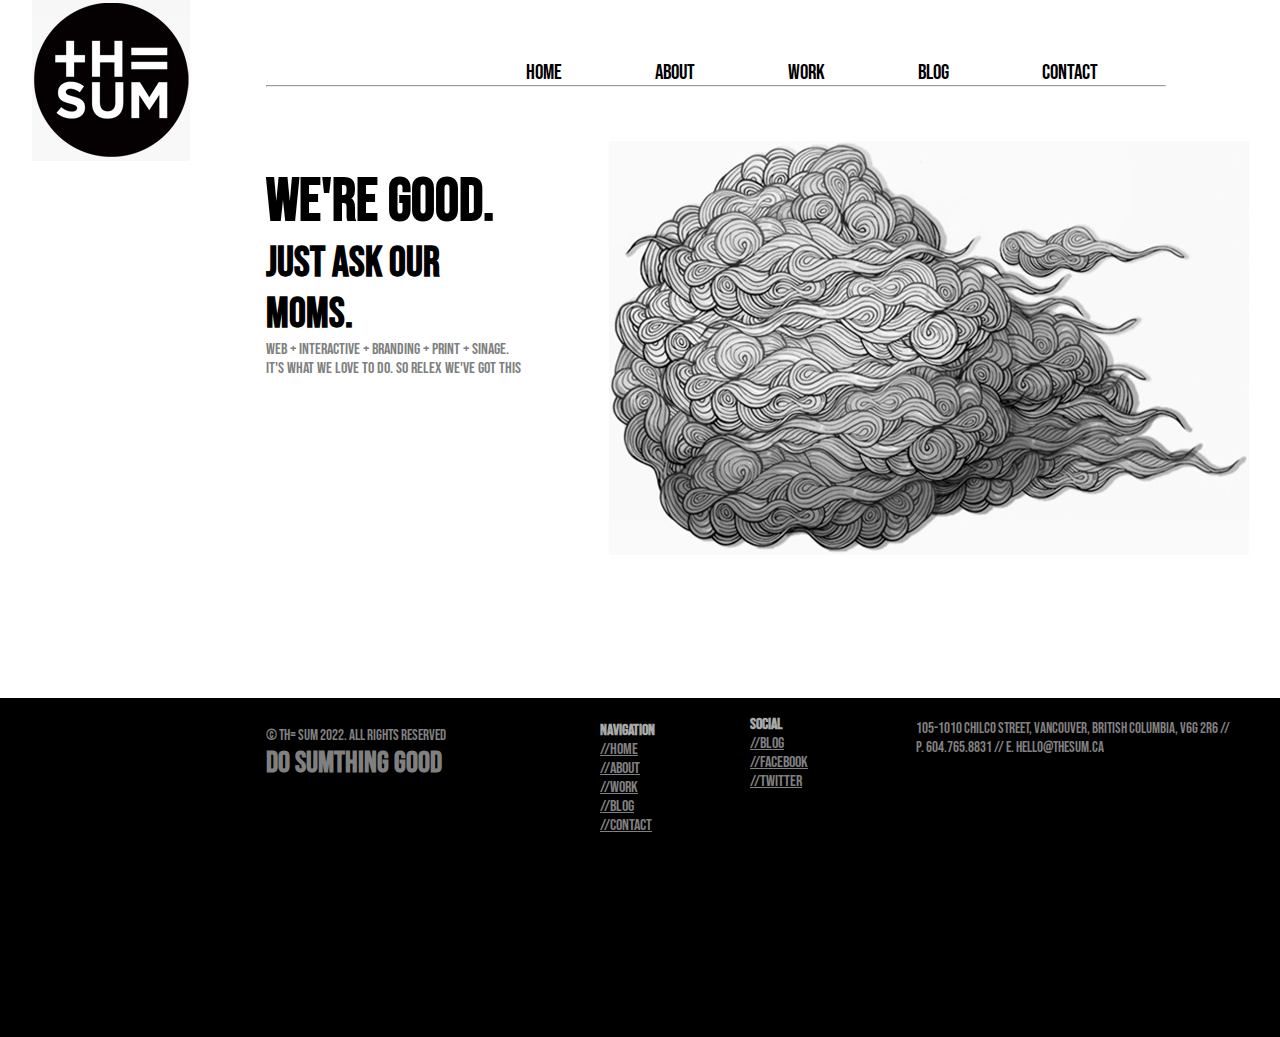
<file: index.html>
<!DOCTYPE html>
<html lang="en">
<head>
    <meta charset="UTF-8">
    <meta http-equiv="X-UA-Compatible" content="IE=edge">
    <meta name="viewport" content="width=device-width, initial-scale=1.0">
    <link rel="stylesheet" href="style.css">
    <link rel="preconnect" href="https://fonts.googleapis.com">
<link rel="preconnect" href="https://fonts.gstatic.com" crossorigin>
<link href="https://fonts.googleapis.com/css2?family=Bebas+Neue&display=swap" rel="stylesheet">
    <title>Document</title>
</head>
<body>
    <div class="wrapper">
        <div class="logo">
            <img src="assets/logo.jpg" alt="">
        </div>
        <div class="navbar">
            <a href="index.html">HOME</a>
            <a href="about.html">ABOUT</a>
            <a href="work.html">WORK</a>
            <a href="blog.html">BLOG</a>
            <a href="contact.html">CONTACT</a>
            <hr>
        </div>
        <div class="text">
            <h1>WE'RE GOOD.</h1>
            <h2>JUST ASK OUR MOMS.</h2>
            <p>
                WEB + INTERACTIVE + BRANDING + PRINT + SINAGE. IT'S WHAT WE LOVE TO DO. SO RELEX WE'VE GOT THIS
            </p>
        </div>
        <div class="image">
            <img src="assets/cloud.jpg" alt="">
        </div>
        <div class="footer">
            <p>&copy TH= SUM 2022. All Rights Reserved</p>
            <h3>DO SUMTHING GOOD</h3>
            <div class="af">
                <h4>Navigation</h4>
                <a href="index.html">//Home</a>
                <a href="about.html">//About</a>
                <a href="work.html">//Work</a>
                <a href="blog.html">//Blog</a>
                <a href="contact.html">//Contact</a>
            </div>
            <div class="af2">
                <h4>Social</h4>
                <a href="blog.html">//Blog</a>
                <a href="#">//Facebook</a>
                <a href="#">//Twitter</a>
            </div>
            <div class="afleft">
                <p>105-1010 Chilco Street, Vancouver, British Columbia, V6G 2R6
                    // p. 604.765.8831 // e. hello@thesum.ca</p>
            </div>
        </div>
    </div>
</body>
</html>
</file>
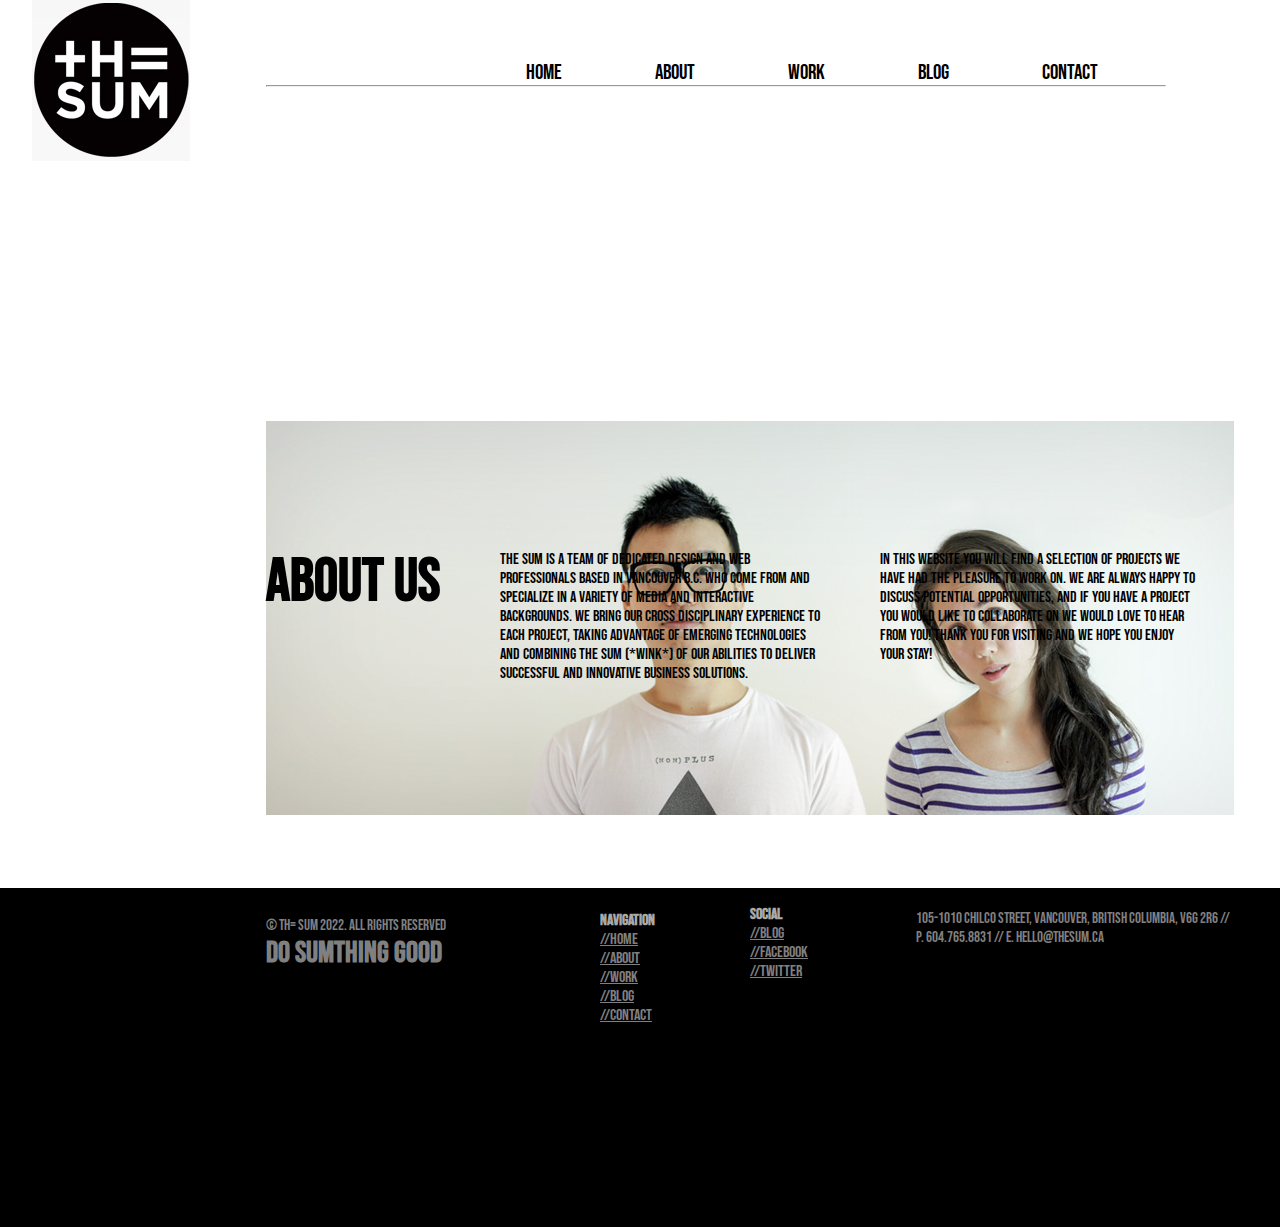
<file: about.html>
<!DOCTYPE html>
<html lang="en">
<head>
    <meta charset="UTF-8">
    <meta http-equiv="X-UA-Compatible" content="IE=edge">
    <meta name="viewport" content="width=device-width, initial-scale=1.0">
    <link rel="stylesheet" href="style.css">
    <link rel="preconnect" href="https://fonts.googleapis.com">
    <link rel="preconnect" href="https://fonts.gstatic.com" crossorigin>
    <link href="https://fonts.googleapis.com/css2?family=Bebas+Neue&display=swap" rel="stylesheet">
    <title>Document</title>
</head>
<body>
    <div class="wrapper">
        <div class="logo">
            <img src="assets/logo.jpg" alt="">
        </div>
        <div class="navbar">
            <a href="index.html">HOME</a>
            <a href="about.html">ABOUT</a>
            <a href="work.html">WORK</a>
            <a href="blog.html">BLOG</a>
            <a href="contact.html">CONTACT</a>
            <hr>
        </div>
        <div class="image_about">
            <img src="assets/chrisAndVal.jpg" alt="">
        </div>
        <div class="about">
            <h1>ABOUT US</h1>
            <p class="p1">
                The Sum is a team of dedicated design and web professionals based in Vancouver B.C. who come from and specialize in a variety of media and interactive backgrounds. We bring our cross disciplinary experience to each project, taking advantage of emerging technologies and combining the sum (*wink*) of our abilities to deliver successful and innovative business solutions.</p>
            <p class="p2">In this website you will find a selection of projects we have had the pleasure to work on. We are always happy to discuss potential opportunities, and if you have a project you would like to collaborate on we would love to hear from you! Thank you for visiting and we hope you enjoy your stay!</p>
        </div>
        <div class="footer1">
            <p>&copy TH= SUM 2022. All Rights Reserved</p>
            <h3>DO SUMTHING GOOD</h3>
            <div class="afa">
                <h4>Navigation</h4>
                <a href="index.html">//Home</a>
                <a href="about.html">//About</a>
                <a href="work.html">//Work</a>
                <a href="blog.html">//Blog</a>
                <a href="contact.html">//Contact</a>
            </div>
            <div class="afa2">
                <h4>Social</h4>
                <a href="blog.html">//Blog</a>
                <a href="#">//Facebook</a>
                <a href="#">//Twitter</a>
            </div>
            <div class="aflefta">
                <p>105-1010 Chilco Street, Vancouver, British Columbia, V6G 2R6
                    // p. 604.765.8831 // e. hello@thesum.ca</p>
            </div>

    </div>
</body>
</html>
</file>
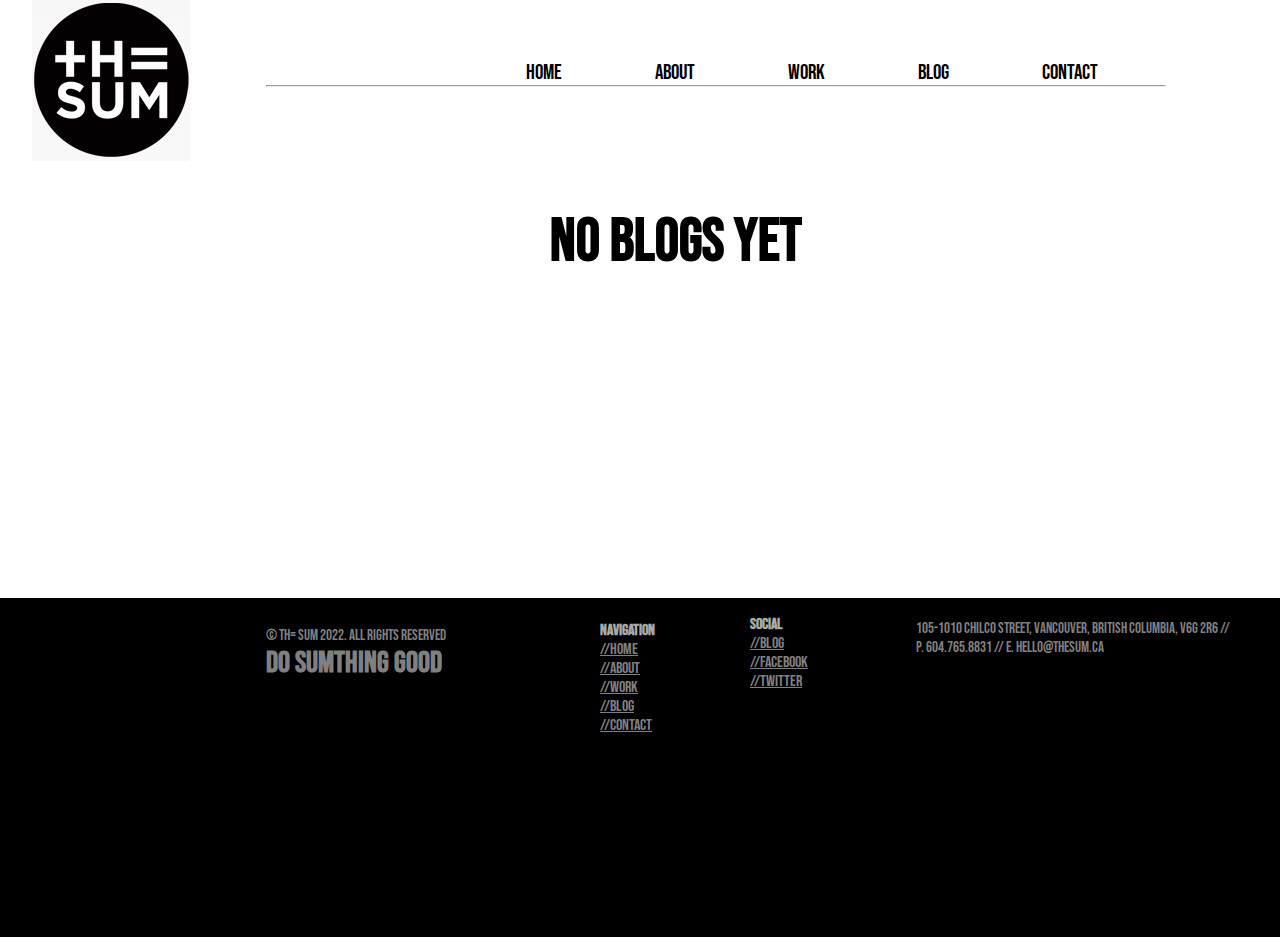
<file: blog.html>
<!DOCTYPE html>
<html lang="en">
<head>
    <meta charset="UTF-8">
    <meta http-equiv="X-UA-Compatible" content="IE=edge">
    <meta name="viewport" content="width=device-width, initial-scale=1.0">
    <link rel="stylesheet" href="style.css">
    <link rel="preconnect" href="https://fonts.googleapis.com">
<link rel="preconnect" href="https://fonts.gstatic.com" crossorigin>
<link href="https://fonts.googleapis.com/css2?family=Bebas+Neue&display=swap" rel="stylesheet">
    <title>Document</title>
</head>
<body>
    <div class="wrapper">
        <div class="logo">
            <img src="assets/logo.jpg" alt="">
        </div>
        <div class="navbar">
            <a href="index.html">HOME</a>
            <a href="about.html">ABOUT</a>
            <a href="work.html">WORK</a>
            <a href="blog.html">BLOG</a>
            <a href="contact.html">CONTACT</a>
            <hr>
        </div>
        <div class="blog">
            <h1>NO BLOGS YET</h1>
        </div>
        <div class="footer">
            <p>&copy TH= SUM 2022. All Rights Reserved</p>
            <h3>DO SUMTHING GOOD</h3>
            <div class="af">
                <h4>Navigation</h4>
                <a href="index.html">//Home</a>
                <a href="about.html">//About</a>
                <a href="work.html">//Work</a>
                <a href="blog.html">//Blog</a>
                <a href="contact.html">//Contact</a>
            </div>
            <div class="af2">
                <h4>Social</h4>
                <a href="blog.html">//Blog</a>
                <a href="#">//Facebook</a>
                <a href="#">//Twitter</a>
            </div>
            <div class="afleft">
                <p>105-1010 Chilco Street, Vancouver, British Columbia, V6G 2R6
                    // p. 604.765.8831 // e. hello@thesum.ca</p>
            </div>
        </div>
    </div>
</body>
</html>
</file>
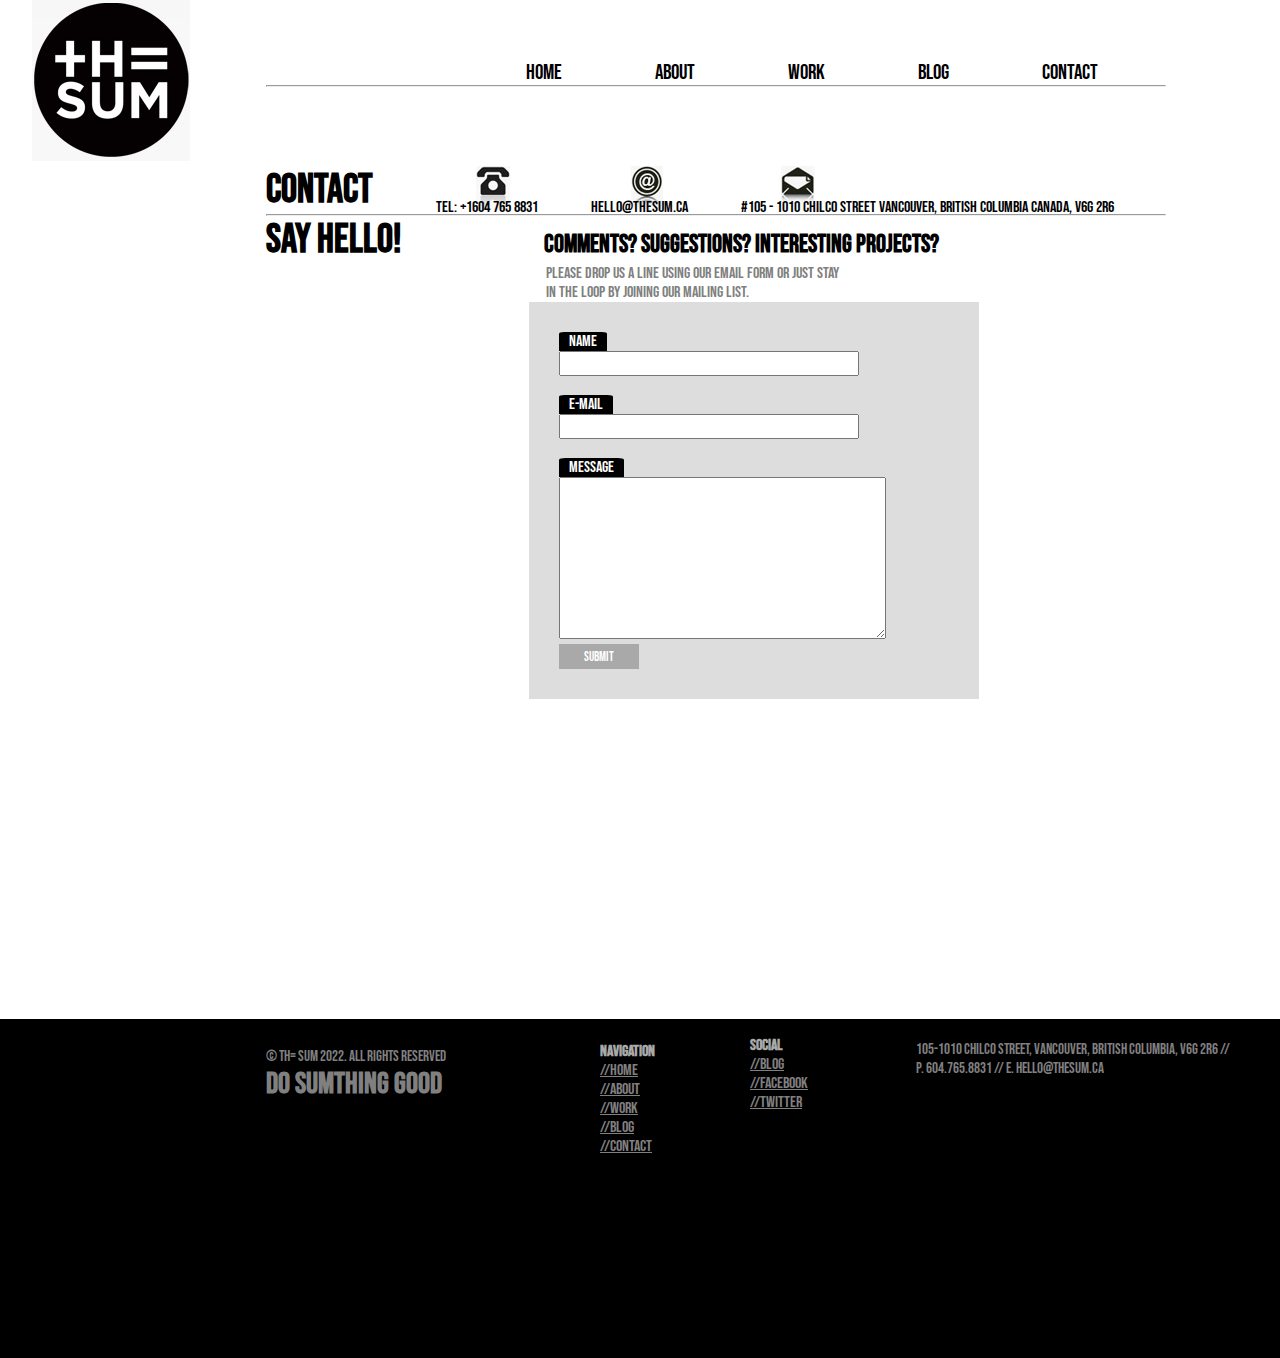
<file: contact.html>
<!DOCTYPE html>
<html lang="en">
<head>
    <meta charset="UTF-8">
    <meta http-equiv="X-UA-Compatible" content="IE=edge">
    <meta name="viewport" content="width=device-width, initial-scale=1.0">
    <link rel="stylesheet" href="style.css">
    <link rel="preconnect" href="https://fonts.googleapis.com">
<link rel="preconnect" href="https://fonts.gstatic.com" crossorigin>
<link href="https://fonts.googleapis.com/css2?family=Bebas+Neue&display=swap" rel="stylesheet">
    <title>Document</title>
</head>
<body>
    <div class="wrapper">
        <div class="logo">
            <img src="assets/logo.jpg" alt="">
        </div>
        <div class="navbar">
            <a href="index.html">HOME</a>
            <a href="about.html">ABOUT</a>
            <a href="work.html">WORK</a>
            <a href="blog.html">BLOG</a>
            <a href="contact.html">CONTACT</a>
            <hr>
        </div>
        <div class="main1">
            <h1>CONTACT</h1>
            <img class="re" src="assets/icon_phone.jpg">
            <p>tel: +1604 765 8831</p>
            <img class="re" src="assets/icon_email.jpg" alt="">
            <p>hello@thesum.ca</p>
            <img class="re" src="assets/icon_mail.jpg" alt="">
            <p>#105 - 1010 Chilco Street
                Vancouver, British Columbia
                Canada, V6G 2R6</p>
                <hr class="h">
        </div>
        <div class="hello">
            <h1>SAY HELLO!</h1>
            <h4>Comments? Suggestions? Interesting projects?</h4>
            <p>Please drop us a line using our email form or just stay<br>
                in the loop by joining our mailing list.</p>
        </div>
        <form action="#">
            <p>
                <label for="name">Name</label><br>
                <input type="text" name="name">
            </p>
            <br>
            <p>
                <label for="email">E-mail</label><br>
                <input type="email" name="email">
            </p>
            <br>
            <p>
                <label for="message">Message</label><br>
                <textarea id="message" rows="10" cols="60" name="message"></textarea>
            </p>
            <p></p>
            <input type="submit" name="submit" class="submit">
        </form>
        <div class="footer">
            <p>&copy TH= SUM 2022. All Rights Reserved</p>
            <h3>DO SUMTHING GOOD</h3>
            <div class="af">
                <h4>Navigation</h4>
                <a href="index.html">//Home</a>
                <a href="about.html">//About</a>
                <a href="work.html">//Work</a>
                <a href="blog.html">//Blog</a>
                <a href="contact.html">//Contact</a>
            </div>
            <div class="af2">
                <h4>Social</h4>
                <a href="blog.html">//Blog</a>
                <a href="#">//Facebook</a>
                <a href="#">//Twitter</a>
            </div>
            <div class="afleft">
                <p>105-1010 Chilco Street, Vancouver, British Columbia, V6G 2R6
                    // p. 604.765.8831 // e. hello@thesum.ca</p>
            </div>
        </div>
    </div>
</body>
</html>
</file>
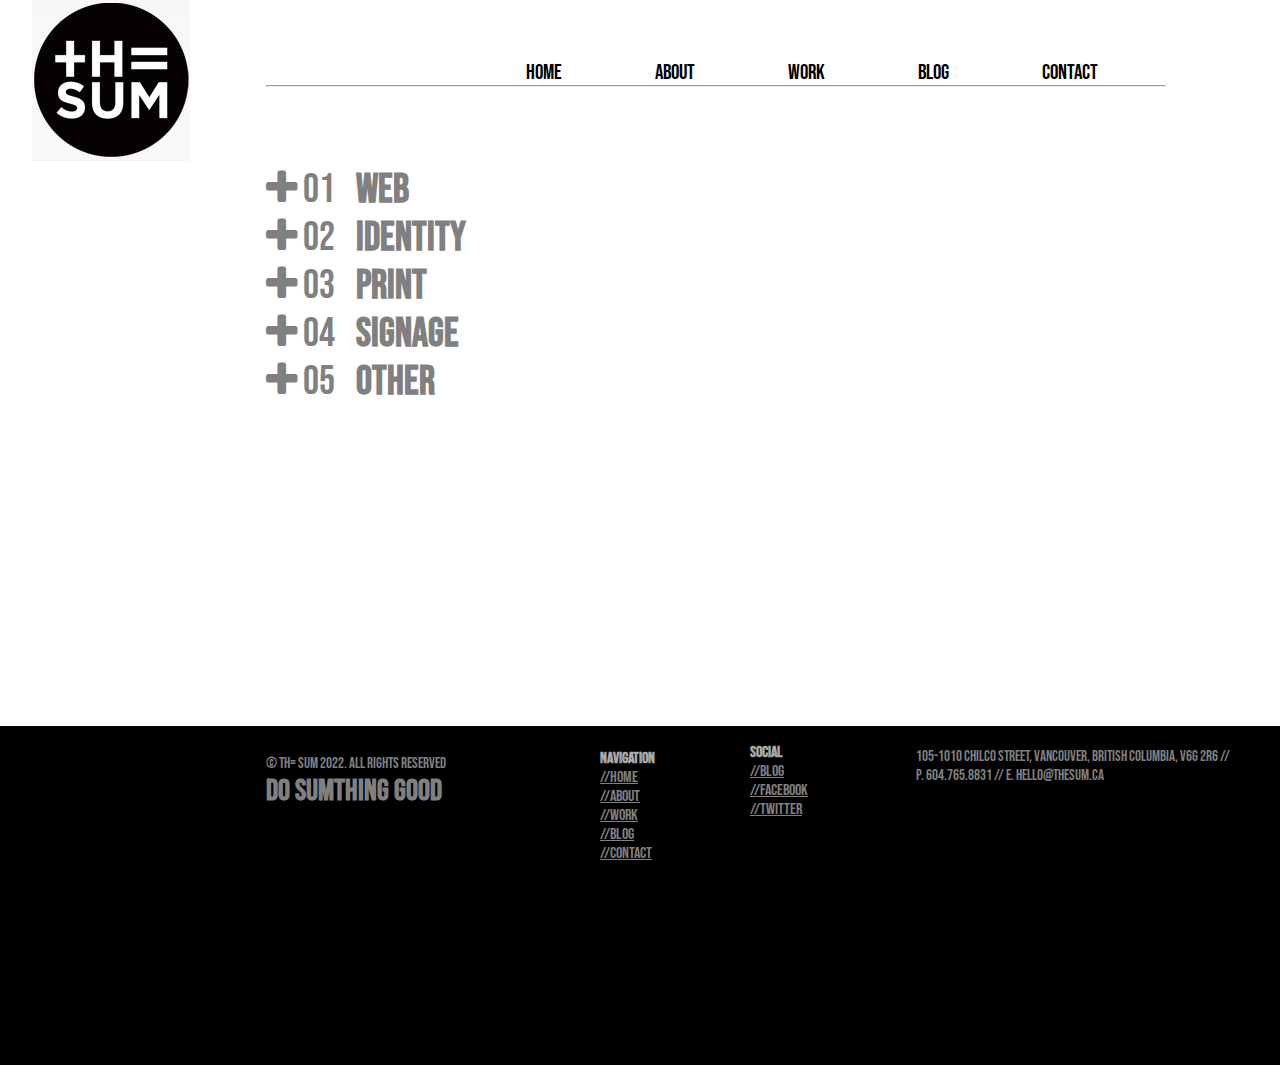
<file: work.html>
<!DOCTYPE html>
<html lang="en">
<head>
    <meta charset="UTF-8">
    <meta http-equiv="X-UA-Compatible" content="IE=edge">
    <meta name="viewport" content="width=device-width, initial-scale=1.0">
    <link rel="stylesheet" href="style.css">
    <link rel="stylesheet" href="https://cdnjs.cloudflare.com/ajax/libs/font-awesome/4.7.0/css/font-awesome.min.css">
    <link rel="preconnect" href="https://fonts.googleapis.com">
<link rel="preconnect" href="https://fonts.gstatic.com" crossorigin>
<link href="https://fonts.googleapis.com/css2?family=Bebas+Neue&display=swap" rel="stylesheet">
    <title>Document</title>
</head>
<body>
    <div class="wrapper">
        <div class="logo">
            <img src="assets/logo.jpg" alt="">
        </div>
        <div class="navbar">
            <a href="index.html">HOME</a>
            <a href="about.html">ABOUT</a>
            <a href="work.html">WORK</a>
            <a href="blog.html">BLOG</a>
            <a href="contact.html">CONTACT</a>
            <hr>
        </div>
        <div class="main">
            <div class="he">
            <i class="fa fa-plus"></i>
            01
            <strong>WEB</strong><br>
            </div>
            <div class="he">
            <i class="fa fa-plus"></i>
            02
            <strong>IDENTITY</strong><br>
            </div>
            <div class="he">
            <i class="fa fa-plus"></i>
            03
            <strong>PRINT</strong><br>
            </div>
            <div class="he">
            <i class="fa fa-plus"></i>
            04
            <strong>SIGNAGE</strong><br>
            </div>
            <div class="he">
            <i class="fa fa-plus"></i>
            05
            <strong>OTHER</strong>
            </div>
        </div>
        <div class="footer">
            <p>&copy TH= SUM 2022. All Rights Reserved</p>
            <h3>DO SUMTHING GOOD</h3>
            <div class="af">
                <h4>Navigation</h4>
                <a href="index.html">//Home</a>
                <a href="about.html">//About</a>
                <a href="work.html">//Work</a>
                <a href="blog.html">//Blog</a>
                <a href="contact.html">//Contact</a>
            </div>
            <div class="af2">
                <h4>Social</h4>
                <a href="blog.html">//Blog</a>
                <a href="#">//Facebook</a>
                <a href="#">//Twitter</a>
            </div>
            <div class="afleft">
                <p>105-1010 Chilco Street, Vancouver, British Columbia, V6G 2R6
                    // p. 604.765.8831 // e. hello@thesum.ca</p>
            </div>
        </div>
    </div>    
</body>
</html>
</file>
<file: style.css>
*{
    margin: 0;
    padding: 0;
    box-sizing: border-box;
    font-family: 'Bebas Neue', cursive;
}
.logo{
    display: inline;
    margin-left: 32px;
}
.navbar{
    padding-top: 60px;
    position: absolute;
    right: 31px;
    left: 266px;
    display: inline;
    font-size: 21px;
    margin-left: 200px;
}
hr{
    position: relative;
    right: 200px;
    width: 900px;
}
.navbar a{

    padding: 30px;
    margin-left: 30px;
    text-decoration:none;
    color: black;
    border-radius: 30px;
}
.navbar a:hover{
    background-color: black;
    color: white;
}
.text{
    width: 256px;
    margin-left: 266px;
    
}
h1{
    font-size: 60px;
}
h2{
    font-size: 42px;
}
p{
    color: grey;
}
.image{
    position: absolute;
    right: 31px;
    top: 141px;
}
.footer{
    width: 100%;
    margin-top: 320px;
    background-color: black;
    display: inline-block;
}
.footer p{
    font-size: 15px;
    padding-top: 28px;
    padding-left: 266px;
}
h3{
    color: gray;
    font-size: 30px;
    padding-left: 266px;
}
.af{
    position: relative;
    
    margin-left: 600px;
    bottom: 60px;

}
.af h4{
    color: darkgrey;
}
.af a{
    display: flex;
    flex-direction: column;
    color: gray;
}
.af2{
    display: flex;
    flex-direction: column;
    position: relative;
    margin-left: 750px;
    bottom: 180px;
}
.af2 h4{
    color: darkgray;
}
.af2 a{
    color: grey;
}
.afleft{
    width: 580px;
    position: relative;
    left: 650px;
    bottom: 280px;
}
/* ABOUT PAGE CODE */

.image_about{
    position: absolute;
    margin-left: 266px;
    bottom: 80px;
}
.about h1{
    position: relative;
    top: 380px;
    margin-left: 266px;
}
.p1{
    width: 320px;
    color: black;
    position: absolute;
    top: 550px;
    margin-left: 500px;
}
.p2{
    color: black;
    position: absolute;
    width: 320px;
    top: 550px;
    margin-left: 880px;
}
.footer1{
    width: 100%;
    margin-top: 650px;
    background-color: black;
    display: inline-block;
}
.footer1 p{
    font-size: 15px;
    padding-top: 28px;
    padding-left: 266px;
}
h3{
    color: gray;
    font-size: 30px;
    padding-left: 266px;
}
.afa{
    position: relative;
    
    margin-left: 600px;
    bottom: 60px;

}
.afa h4{
    color: darkgrey;
}
.afa a{
    display: flex;
    flex-direction: column;
    color: gray;
}
.afa2{
    display: flex;
    flex-direction: column;
    position: relative;
    margin-left: 750px;
    bottom: 180px;
}
.afa2 h4{
    color: darkgray;
}
.afa2 a{
    color: grey;
}
.aflefta{
    width: 580px;
    position: relative;
    left: 650px;
    bottom: 280px;
}

/* WORK PAGE CODE */
.main{
    font-size: 40px;
    margin-left: 266px;
    color: gray;
    
}
strong{
    padding: 15px;
}
strong:hover{
    color: black;
}
.he:hover{
    color: black;
}

/* CONTACT US PAGE CODE */
.main1{
    margin-left: 266px;
}
.main1 h1{
    display: inline;
    font-size: 40px;
}

.main1 img{
    display: inline;
    position: absolute;
    margin-left: 100px;
    
}
.main1 p{
    display: inline;
    color: black;
    margin-left: 50px;
    position: relative;
    top: 10px;
    left: 10px;
}

.h{
    margin-left: 200px;
}
.hello{
    margin-left: 266px;
}
.hello h1{
    display: inline;
    font-size: 40px;
}
.hello h4{
    display: inline;
    margin-left: 140px;
    font-size: 25px;
}
.hello p{
    margin-left: 280px;
}
form{
    width: 450px;
    margin-left: 529px;
    background-color: #DDDDDD;
    padding: 30px;
}
label{
    color: white;
    background-color: black;
    border-top-left-radius: 10%;
    border-top-right-radius: 10%;
    padding: 0 10px;

}
input{
    width: 300px;
    height: 25px;
}
.submit{
    width: 80px;
    background-color: darkgray;
    border: .1px solid darkgray;
    color: white;
    cursor: pointer;
}
.submit:hover{
    background-color: black;
}

/* BLOG PAGE POST */

.blog{
    margin-left: 550px;
    margin-top: 40px;
}
</file>
